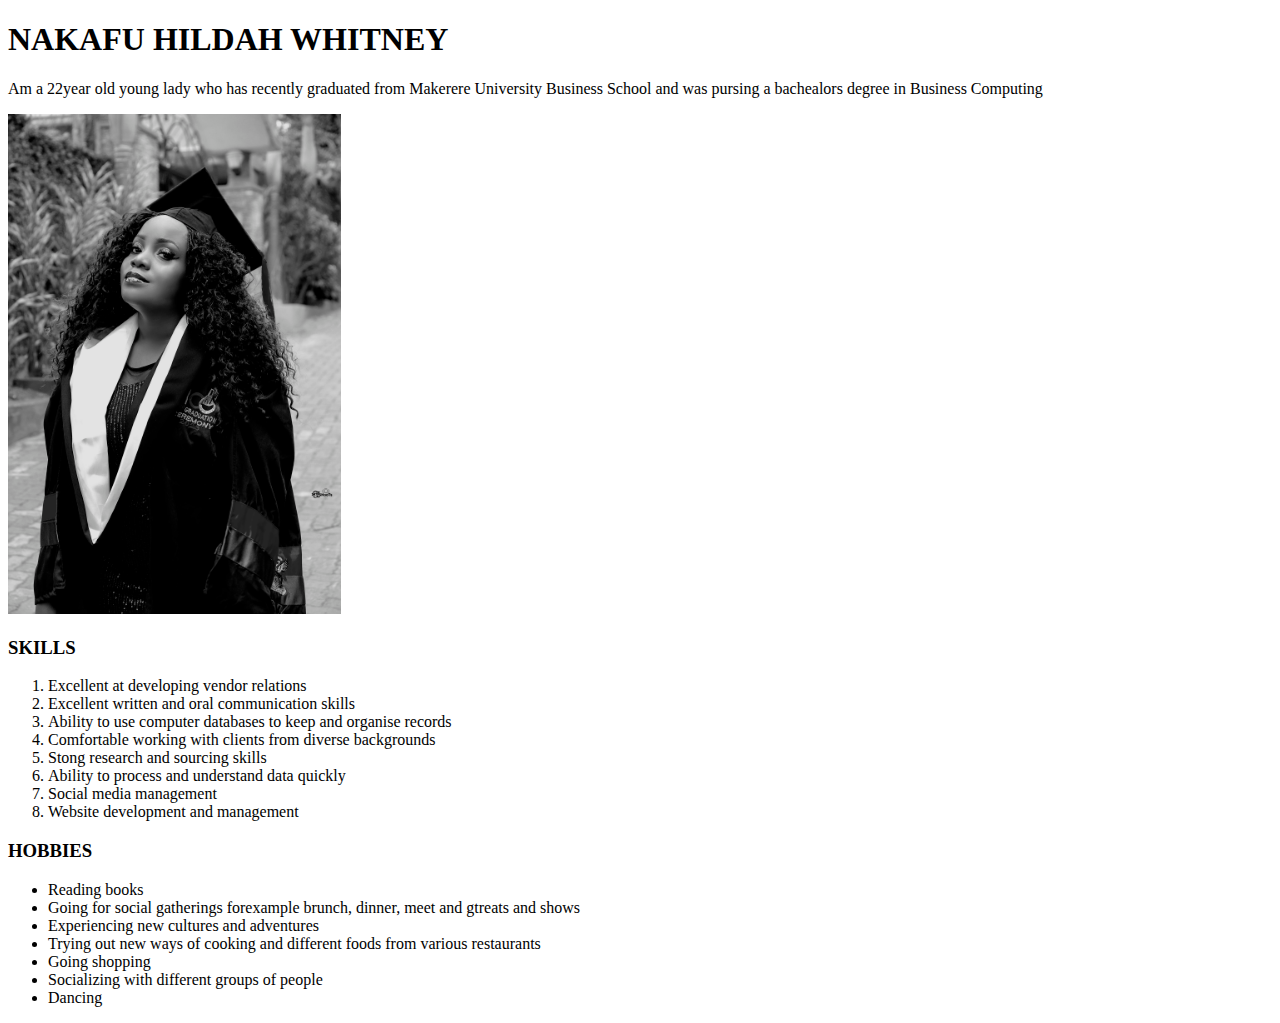
<file: index.html>
<!doctype html>
<html>
    <head>
        <title>my profile</title>
    </head>
    <body>
        <h1>NAKAFU HILDAH WHITNEY</h1>
<p>Am a 22year old young lady who has recently graduated from Makerere University Business School and was pursing a bachealors degree in Business Computing</p>
<img height="500px"src="./_MG_4710 copy.jpg">
  <h3>SKILLS</h3>
<ol>
    <li>Excellent at developing vendor relations</li>
    <li>Excellent written and oral communication skills</li>
    <li>Ability to use computer databases to keep and organise records</li>
    <li>Comfortable working with clients from diverse backgrounds</li>
    <li>Stong research and sourcing skills</li>
    <li>Ability to process and understand data quickly</li>    
    <li>Social media management</li>
    <li>Website development and management</li>
</ol>
<h3>HOBBIES</h3>
<ul>
<li>Reading books</li>
<li>Going for social gatherings forexample brunch, dinner, meet and gtreats and shows</li>
<li>Experiencing new cultures and adventures</li>
<li>Trying out new ways of cooking and different foods from various restaurants</li>
<li>Going shopping</li>
<li>Socializing with different groups of people</li>
<li>Dancing</li>
</ul>
    
    
    </body>
</html>
</file>
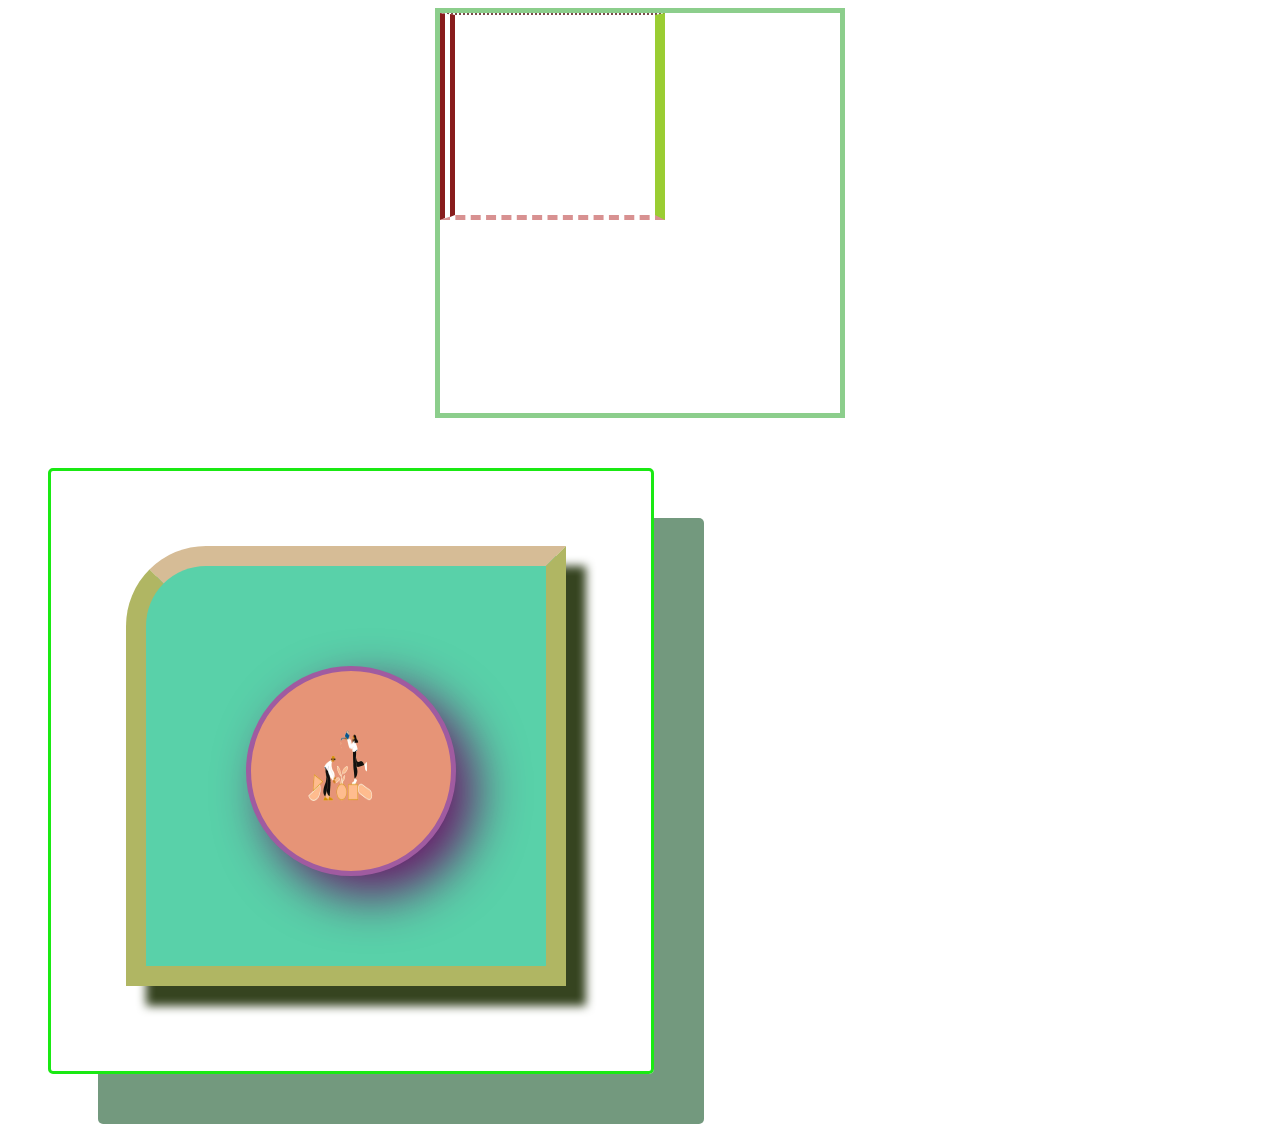
<file: box.html>
<!DOCTYPE html>
<html lang="en">
<head>
    <meta charset="UTF-8">
    <meta http-equiv="X-UA-Compatible" content="IE=edge">
    <meta name="viewport" content="width=device-width, initial-scale=1.0">
    <title>Document</title>
    <link rel="stylesheet" href="style.css">
</head>
<body>
    <!--borders and shadows-->
    <div class="motherbox">
        <div id="babybox">

        </div>
        </div>
        <!--border radius-->
        <div class="box1">
          <div id="box2">
           <div class="box3">
<img class="logo" src="./skills - Copy.png" height="100px" width="80px">
           </div>
          </div>
            
        </div>




    
    
</body>
</html>
</file>
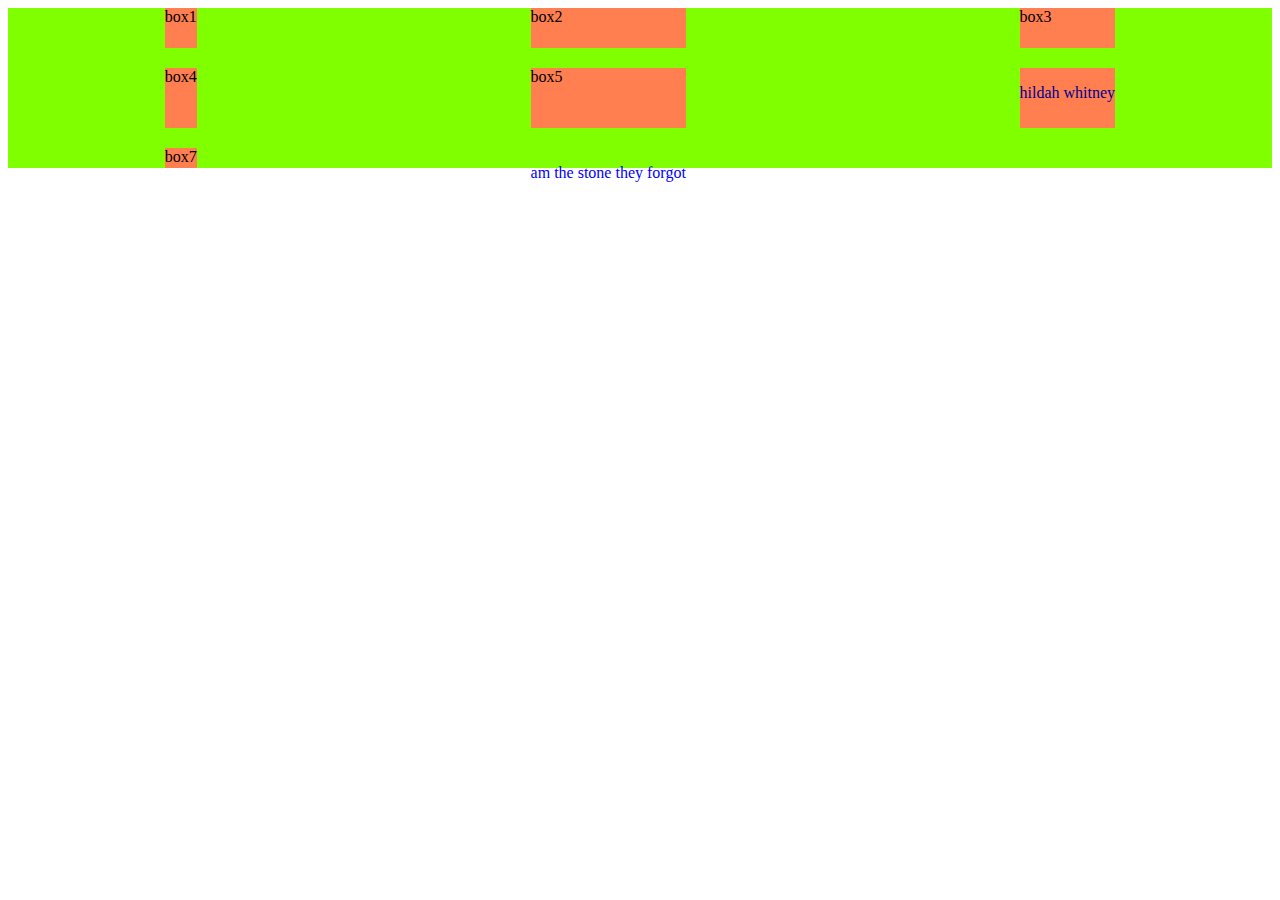
<file: grid.html>
<!DOCTYPE html>
<html lang="en">
<head>
    <meta charset="UTF-8">
    <meta http-equiv="X-UA-Compatible" content="IE=edge">
    <meta name="viewport" content="width=device-width, initial-scale=1.0">
    <title>grid for a website</title>
    <link rel="stylesheet" href="grid.css"
</head>
<body>
    <div class="container">
        <div class="item1">box1</div>
        <div class="item2">box2</div>
        <div class="item3">box3</div>
        <div class="item4">box4</div>
        <div class="item5">box5</div>
        <div class="item6"><p>hildah whitney</p></div>
        <div>box7</div>
        <p>am the stone they forgot</p>



    </div>
    
</body>
</html>
</file>
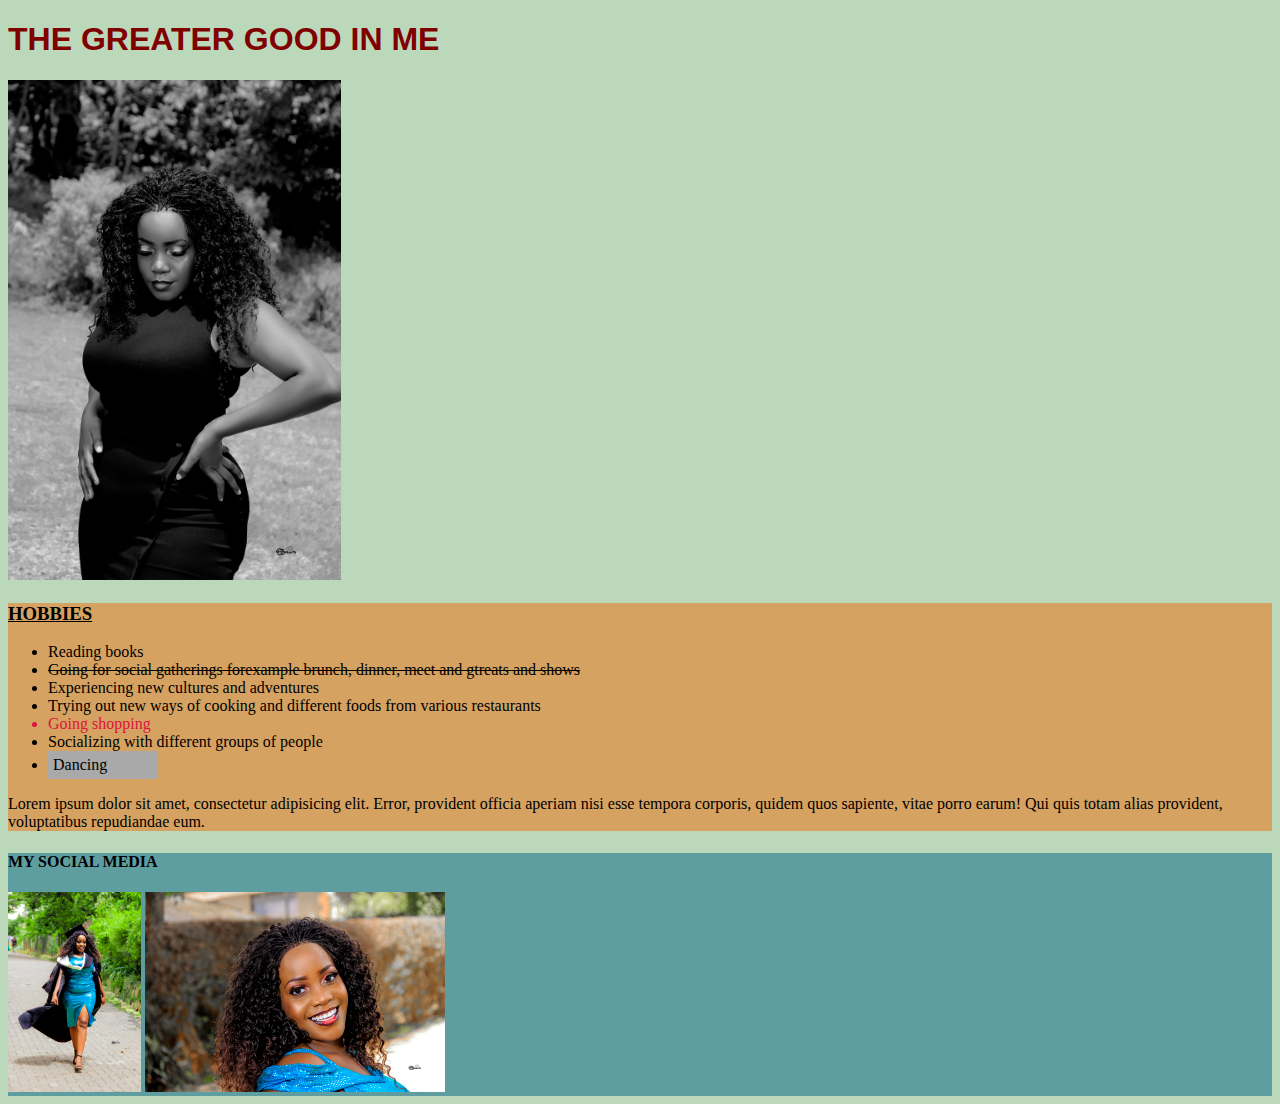
<file: home.html>
<!DOCTYPE html>
<html lang="en">
<head>
    <meta charset="UTF-8">
    <meta http-equiv="X-UA-Compatible" content="IE=edge">
    <meta name="viewport" content="width=device-width, initial-scale=1.0">
    <title>home page</title>
</head>
<body style="background-color:rgb(187, 216, 187);">
    <div>
        <h1 style="font-family: 'Franklin Gothic Medium', 'Arial Narrow', Arial, sans-serif; color: maroon; ">THE GREATER GOOD IN ME</h1>
        <img src="./_MG_4627 copy.jpg" alt="hildah's profile picture" height="500px">
    </div>
    <div style="background-color: rgb(214, 162, 97);">
        <h3 style="text-decoration: underline;">HOBBIES</h3>
        <ul>
            <li>Reading books</li>
            <li style="text-decoration: line-through;">Going for social gatherings forexample brunch, dinner, meet and gtreats and shows</li>
            <li>Experiencing new cultures and adventures</li>
            <li>Trying out new ways of cooking and different foods from various restaurants</li>
            <li style="color: crimson;">Going shopping</li>
            <li>Socializing with different groups of people</li>
            <li style="background-color: darkgray; padding: 5px; width: 100px;">Dancing</li>
        </ul>
        <p>Lorem ipsum dolor sit amet, consectetur adipisicing elit. Error, provident officia aperiam nisi esse tempora corporis, quidem quos sapiente, vitae porro earum! Qui quis totam alias provident, voluptatibus repudiandae eum.</p>
    </div>
    <div style="background-color: cadetblue;">
        <h4>MY SOCIAL MEDIA</h4>
        <img src="./_MG_4674.JPG" alt="" height="200px">
        <img src="././_MG_4656.JPG" alt="" height="200px">
    </div>
        















</body>
</html>
</file>
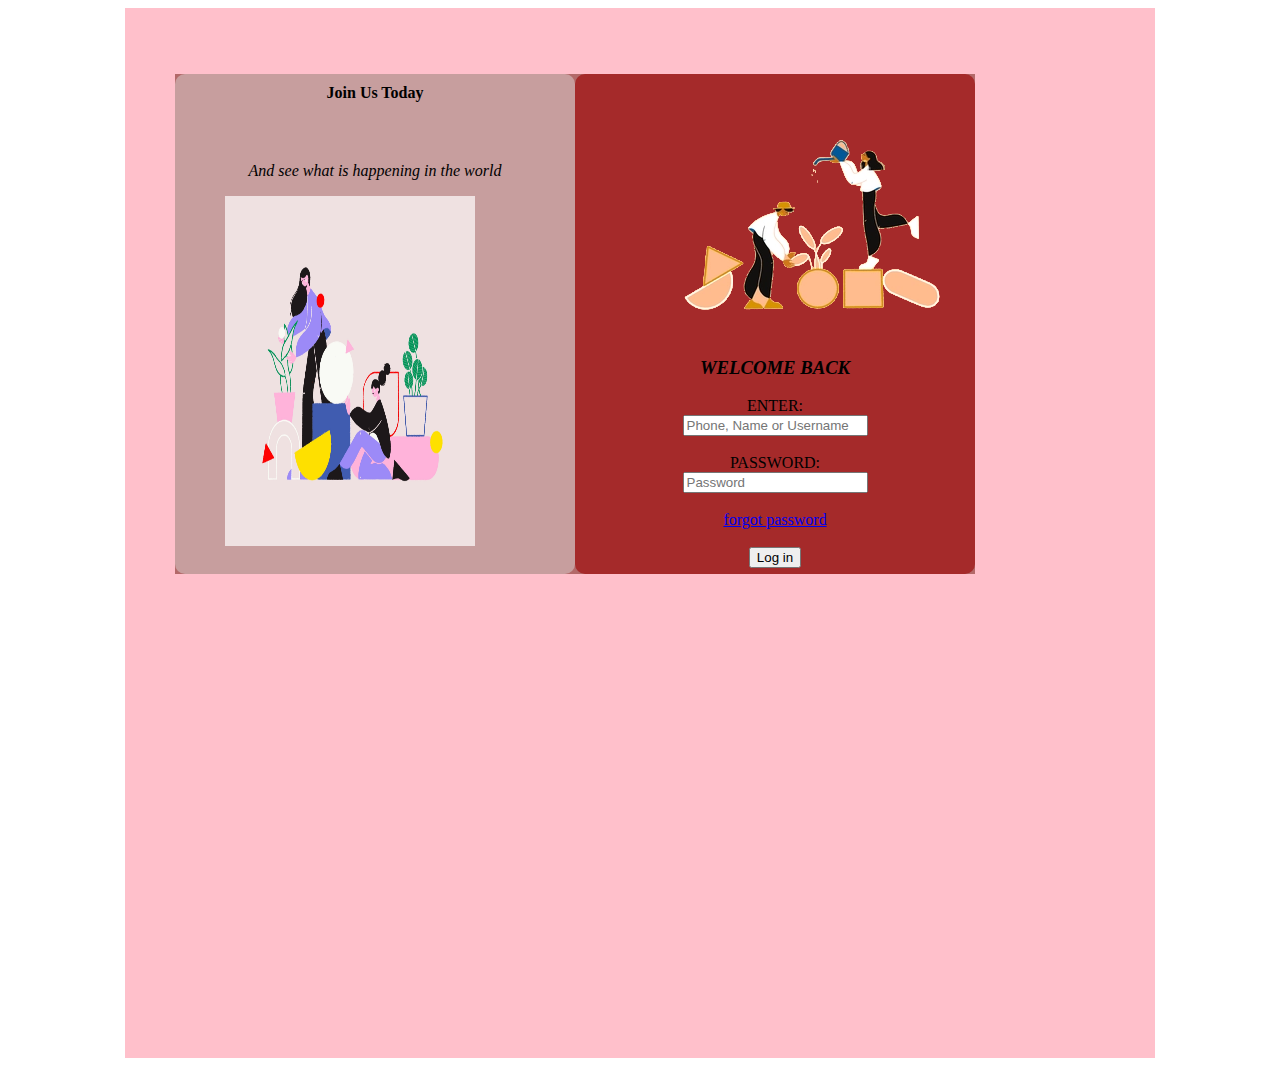
<file: layout.html>
<!DOCTYPE html>
<html lang="en">
<head>
    <meta charset="UTF-8">
    <meta http-equiv="X-UA-Compatible" content="IE=edge">
    <meta name="viewport" content="width=device-width, initial-scale=1.0">
    <title>Document</title>
    <link rel="stylesheet" href="layout.css">
</head>
<body>
    <!--blue div-->
    <div class="mother">
        <div class="sister">
            <div class="child first">
        <img class="logo" src="skills - Copy.png" alt="DIGITAL SKILL" class="logo">
        <h3><i>WELCOME BACK</i></h3>
        <form action="">
            <label for="">ENTER:</label><br>
            <input type="text" placeholder="Phone, Name or Username"><br><br>
            <label for="lname">PASSWORD:</label><br>
            <input type="text" placeholder="Password"><br><br>
            <a href="#">forgot password</a><br><br>
            <button>Log in</button>
            </form>
            </div>
            <div class="child second">
                <p><b>Join Us Today</b></p><br><p><i>And see what is happening in the world</i></p>
                <img src="./honey.webp" class="toon" alt="" height="350px" width="250px">

            </div>
            </div>
            </div>
</body>
</html>
</file>
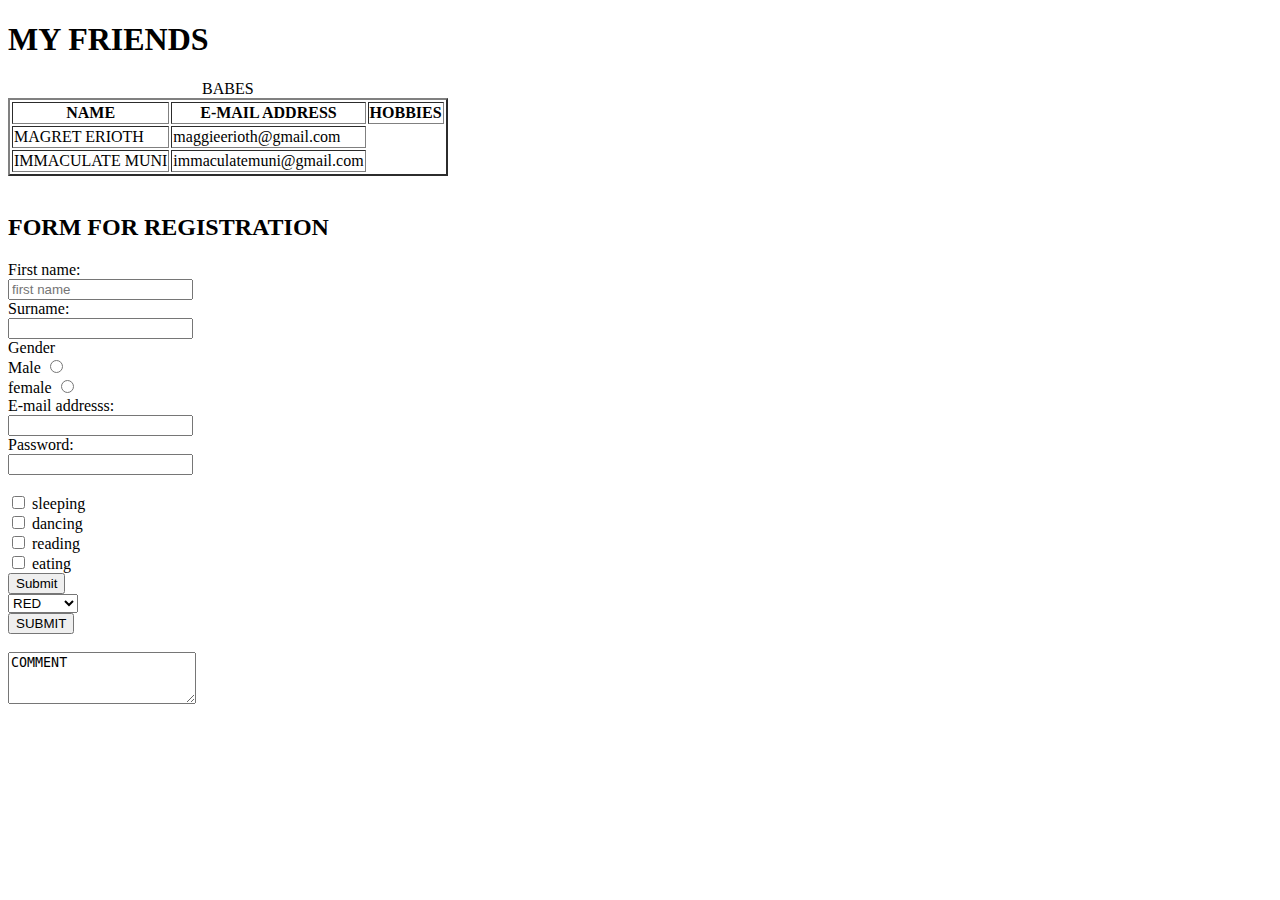
<file: My friends page.html>
<!DOCTYPE html>
<!-- saved from url=(0078)http://127.0.0.1:5500/My%20friends.html?lname=&e-mail+address=&e-mail+address= -->
<html><head><meta http-equiv="Content-Type" content="text/html; charset=UTF-8">
        <meta>
        <title>My friends page</title>
    </head>
    <body>
        <h1>MY FRIENDS</h1>
        <table border="2px"><caption>BABES</caption>
            <tbody><tr>
              <th>NAME</th>
              <th>E-MAIL ADDRESS</th>
              <th>HOBBIES</th>
            </tr>
            <tr>
              <td>MAGRET ERIOTH</td>
              <td>maggieerioth@gmail.com</td>
            </tr>
            <tr>
              <td>IMMACULATE MUNI</td>
              <td>immaculatemuni@gmail.com</td>
            </tr>
          </tbody></table>
          <!--forms start here-->
          <br>
          <h2>FORM FOR REGISTRATION</h2>
          <form>
            <label for="">First name:</label><br>
            <input type="text" placeholder="first name"><br>
            <label for="lname">Surname:</label><br>
            <input type="text" id="lname" name="lname" value=""><br>
            <label for="" gender="">Gender</label><br>
            <label>Male</label>
            <input type="radio"><br>
            <label>female</label>
            <input type="radio"><br>
            <label for="fname">E-mail addresss:</label><br>
            <input type="text" id="e-mail address" name="e-mail address" value=""><br>
            <label for="fname">Password:</label><br>
            <input type="text" id="e-mail address" name="e-mail address" value=""><br><br>
            <input type="checkbox">
            <label>sleeping</label><br>
            <input type="checkbox">
            <label>dancing</label><br>
            <input type="checkbox">
            <label>reading</label><br>
            <input type="checkbox">
            <label>eating</label><br>
            <input type="submit" value="Submit"><br>
            <select>
                <option>RED</option>
                <option>GREEN</option>
                <option>BLUE</option>
            </select><br>
            <button>SUBMIT</button><br><br>
            <textarea style="width: 182px; height: 46px;">COMMENT</textarea>

          </form> 
          <!--forms end here-->
    
    <!-- Code injected by live-server -->
<script>
	// <![CDATA[  <-- For SVG support
	if ('WebSocket' in window) {
		(function () {
			function refreshCSS() {
				var sheets = [].slice.call(document.getElementsByTagName("link"));
				var head = document.getElementsByTagName("head")[0];
				for (var i = 0; i < sheets.length; ++i) {
					var elem = sheets[i];
					var parent = elem.parentElement || head;
					parent.removeChild(elem);
					var rel = elem.rel;
					if (elem.href && typeof rel != "string" || rel.length == 0 || rel.toLowerCase() == "stylesheet") {
						var url = elem.href.replace(/(&|\?)_cacheOverride=\d+/, '');
						elem.href = url + (url.indexOf('?') >= 0 ? '&' : '?') + '_cacheOverride=' + (new Date().valueOf());
					}
					parent.appendChild(elem);
				}
			}
			var protocol = window.location.protocol === 'http:' ? 'ws://' : 'wss://';
			var address = protocol + window.location.host + window.location.pathname + '/ws';
			var socket = new WebSocket(address);
			socket.onmessage = function (msg) {
				if (msg.data == 'reload') window.location.reload();
				else if (msg.data == 'refreshcss') refreshCSS();
			};
			if (sessionStorage && !sessionStorage.getItem('IsThisFirstTime_Log_From_LiveServer')) {
				console.log('Live reload enabled.');
				sessionStorage.setItem('IsThisFirstTime_Log_From_LiveServer', true);
			}
		})();
	}
	else {
		console.error('Upgrade your browser. This Browser is NOT supported WebSocket for Live-Reloading.');
	}
	// ]]>
</script>

</body></html>
</file>
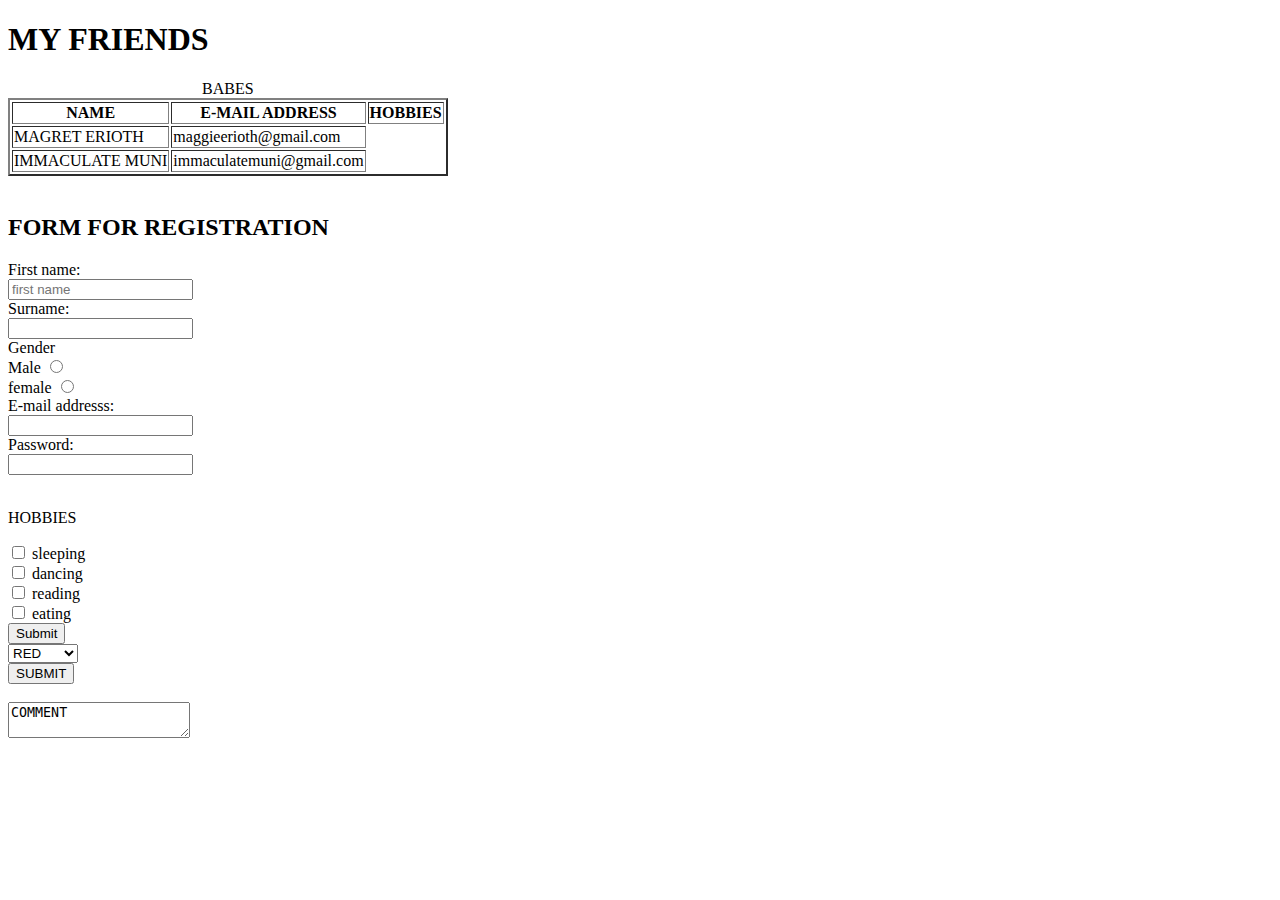
<file: My friends.html>
<!DOCTYPE html>
<html>
    <head>
        <meta>
        <title>My friends page</title>
    </head>
    <body>
        <h1>MY FRIENDS</h1>
        <table border="2px"><caption>BABES</caption>
            <tr>
              <th>NAME</th>
              <th>E-MAIL ADDRESS</th>
              <th>HOBBIES</th>
            </tr>
            <tr>
              <td>MAGRET ERIOTH</td>
              <td>maggieerioth@gmail.com</td>
            </tr>
            <tr>
              <td>IMMACULATE MUNI</td>
              <td>immaculatemuni@gmail.com</td>
            </tr>
          </table>
          <!--forms start here-->
          <br>
          <h2>FORM FOR REGISTRATION</h2>
          <form>
            <label for="">First name:</label><br>
            <input type="text" placeholder="first name"><br>
            <label for="lname">Surname:</label><br>
            <input type="text" id="lname" name="lname" value=""><br>
            <label for Gender>Gender</label><br>
            <label>Male</label>
            <input type="radio"><br>
            <label>female</label>
            <input type="radio"><br>
            <label for="fname">E-mail addresss:</label><br>
            <input type="text" id="e-mail address" name="e-mail address" value=""><br>
            <label for="fname">Password:</label><br>
            <input type="text" id="e-mail address" name="e-mail address" value=""><br><br>
            <p>HOBBIES</p>
            <input type="checkbox">
            <label>sleeping</label><br>
            <input type="checkbox">
            <label>dancing</label><br>
            <input type="checkbox">
            <label>reading</label><br>
            <input type="checkbox">
            <label>eating</label><br>
            <input type="submit" value="Submit"><br>
            <select>
                <option>RED</option>
                <option>GREEN</option>
                <option>BLUE</option>
            </select><br>
            <button>SUBMIT</button><br><br>
            <textarea>COMMENT</textarea>

          </form> 
          <!--forms end here-->
    
    </body>
</html>
</file>
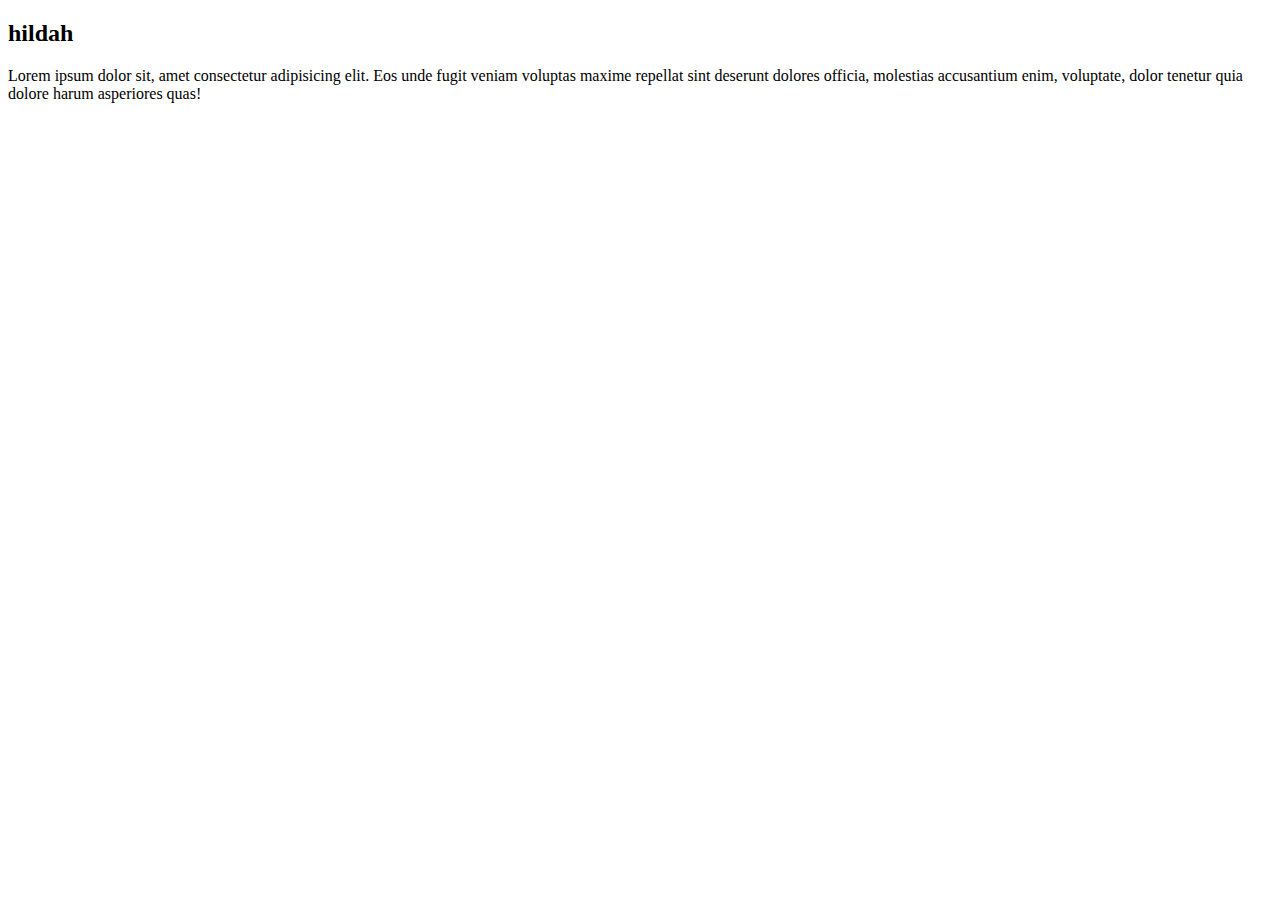
<file: push.html>
<!DOCTYPE html>
<html>
    <head>
        <title>
            push
        </title>
    </head>
    <body>
        <h2>hildah</h2>
        <p>Lorem ipsum dolor sit, amet consectetur adipisicing elit. Eos unde fugit veniam voluptas maxime repellat sint deserunt dolores officia, molestias accusantium enim, voluptate, dolor tenetur quia dolore harum asperiores quas!</p>
    </body>
</html>
</file>
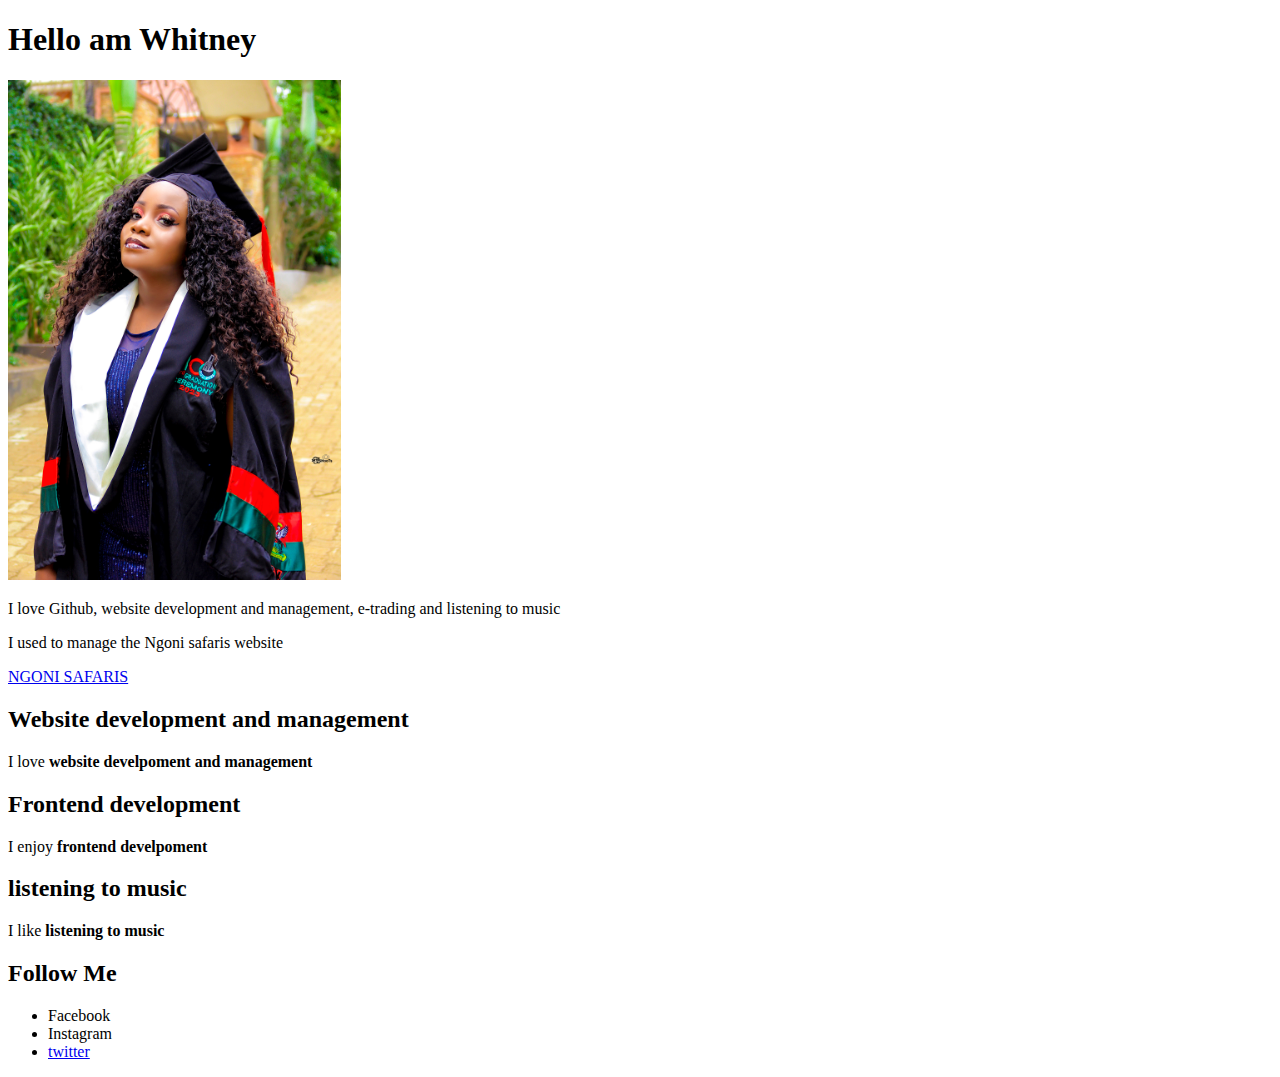
<file: whitney.html>
<!DOCTYPE html>
<html>
    <head>
        <meta>
        <title>My profile</title>
    </head>
    <body>
        <h1>Hello am Whitney</h1>
        <img height="500px" src="./honey.JPG">
        <br>
        <p>I love Github, website development and management, e-trading and listening to music</p>
        <p>I used to manage the Ngoni safaris website</p>
        <a href="https://ngonisafarisuganda.com/">NGONI SAFARIS</a>
        <h2>Website development and management</h2>
        <p>I love <b>website develpoment and management</b></p>
        <h2>Frontend development</h2>
        <p>I enjoy <b>frontend develpoment</b></p>
        <h2>listening to music</h2>
        <p>I like <b>listening to music</b></p>
        <h2>Follow Me</h2>
        <ul>
            <li>Facebook</li>
            <li>Instagram</li>
            <li><a href="https://fontawesome.com/v4/icon/wifi">twitter</a></li>
        </ul>
            
         

    </body>
    


</html>
</file>
<file: style.css>
.motherbox{
    border: 5px rgb(140, 206, 140) solid;
    height: 400px;
    width: 400px;
    margin:auto;
}
#babybox{
    height: 200px;
    width: 200px;
    border-top: 2px dotted rgb(122, 74, 74);
    border-bottom: 5px rgb(216, 145, 145) dashed;
    border-left: rgb(136, 28, 28) 15px double;
    border-right: yellowgreen 10px solid;
}
.box1{
    border-radius: 5px;
    border: 3px rgb(26, 233, 19) solid;
    width: 600px;
    height: 600px;
    margin: 50px 40px;
    box-shadow: 50px 50px rgb(115, 153, 126);
}
#box2{
    width: 400px;
    height: 400px;
    margin: 75px;
    border: 20px rgb(176, 182, 99) solid;
    background-color: rgb(89, 209, 169);
    border-top-left-radius: 80px;
    border-top-color: rgb(214, 188, 150);
    box-shadow: 20px 20px 10px rgb(54, 68, 32);
}
.box3{
    background-color: rgb(230, 148, 119);
    border: 5px rgb(160, 91, 160) solid;
    height: 200px;
    width: 200px;
    margin: 100px;
    border-radius: 50%;
    box-shadow: 20px 20px 50px rgb(105, 25, 105);


}
.logo{
    padding-top: 40px;
    padding-left: 50px;
    padding-right: 60px;
}
</file>
<file: grid.css>
.container{
    background-color: chartreuse;
    display: grid;
    grid-template-columns: auto auto auto;
    grid-template-rows: 40px 60px 20px;
    justify-content: space-around;
    gap: 20px;
}
.container>div{
    background-color: coral;
}
.container>p{
    text-decoration: wavy;
    color: blue;
}
.container>div>p{
    color: darkblue;
}
</file>
<file: layout.css>
.mother{
    height: 1000px;
    width: 1000px;
    margin: auto;
    /*background-color:#0078d7;*/
    background-color: pink;
    /*display: flex:display;
    justify-content: space between;
    align-items:center;*/
    padding-top: 50px;
    padding-right: 30px;
    border-bottom: 10px solid white;
    box-shadow: 0 10px -10px rgb(78, 44, 44);

}
.sister{
    height: 500px;
    width: 800px;
    margin-left: 50px;
    background-color: rgb(179, 105, 105);
    
    
}
.child{

    background-color:rgb(199, 158, 158) ;
    height: 500px;
    width: 400px;
    border-radius: 10px;
    text-align: center;
}
.first{
    float: right;
    /*backgrounf colour:red*/
    background-color: brown;
    /*margin-left:10px*/
    border-radius: 10px;
}
/*twitter logo*/
.logo{
    padding-top: 20px;
    padding-left: 80px;
    padding-right: 80px;

}
.button{
    background: blue;
    padding: 5px 90px 5px 90px;
    text-align: center;

}
p{
    text-align: center;
    padding-top: 10px;
}
.inputs{
    border: 0px;
    box-shadow: 1px 2px 1px;
    padding: 10px;
    width: 200px;
    margin-left: 5px;
}
.toon{
    align-items: center;
    float:right;
    padding-right: 100px;
    padding-left: 100px;
}
.hilney{
    padding-left: 100px;
}
</file>
